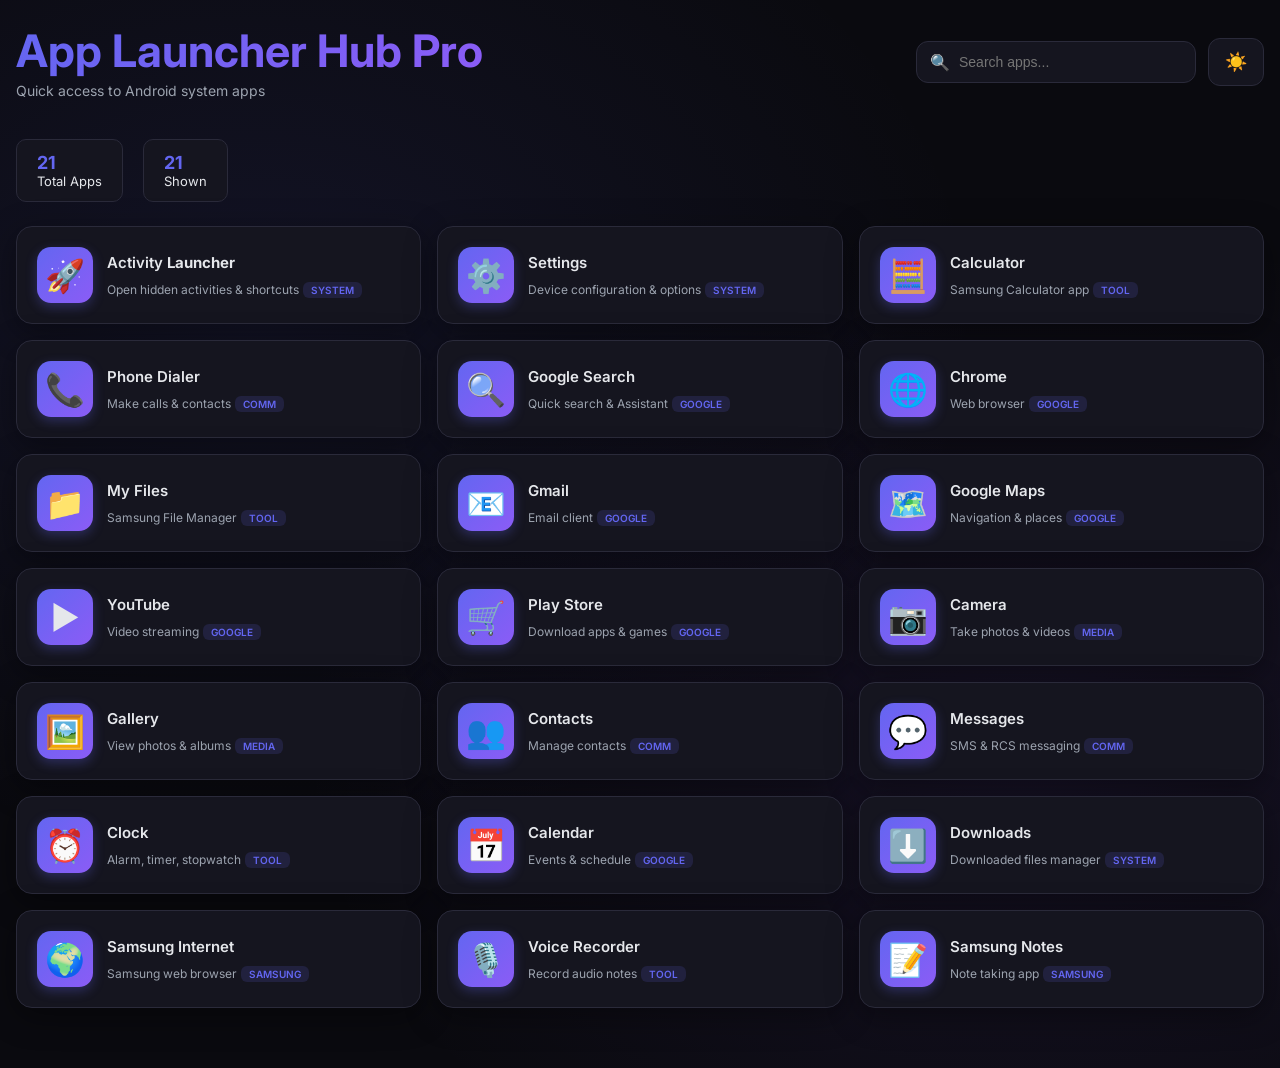
<file: frp.html>
<!DOCTYPE html>
<html lang="en">
<head>
<meta charset="UTF-8">
<meta name="viewport" content="width=device-width, initial-scale=1.0">
<title>App Launcher Hub Pro</title>
<link href="https://fonts.googleapis.com/css2?family=Inter:wght@400;500;600;700&display=swap" rel="stylesheet">
<style>
  :root {
    --bg: #0a0a0f;
    --card: #15151f;
    --card-hover: #1c1c28;
    --text: #e5e7eb;
    --text-muted: #9ca3af;
    --accent: #6366f1;
    --accent2: #8b5cf6;
    --border: #2a2a3a;
    --shadow: 0 8px 32px rgba(0,0,0,0.4);
    --glow: 0 0 20px rgba(99, 102, 241, 0.3);
  }
  
  [data-theme="light"] {
    --bg: #f8fafc;
    --card: #ffffff;
    --card-hover: #f1f5f9;
    --text: #0f172a;
    --text-muted: #64748b;
    --accent: #4f46e5;
    --accent2: #7c3aed;
    --border: #e2e8f0;
    --shadow: 0 8px 32px rgba(0,0,0,0.08);
    --glow: 0 0 20px rgba(79, 70, 229, 0.2);
  }

    * { box-sizing: border-box; margin: 0; padding: 0; }
  
  body {
    font-family: 'Inter', sans-serif;
    background: var(--bg);
    color: var(--text);
    transition: all 0.3s;
    min-height: 100vh;
    background-image: 
      radial-gradient(at 20% 30%, rgba(99, 102, 241, 0.1) 0px, transparent 50%),
      radial-gradient(at 80% 70%, rgba(139, 92, 246, 0.1) 0px, transparent 50%);
  }

  .container { 
    max-width: 1400px; 
    margin: 0 auto; 
    padding: 24px 16px 60px;
  }

  header {
    display: flex;
    justify-content: space-between;
    align-items: center;
    margin-bottom: 40px;
    flex-wrap: wrap;
    gap: 16px;
  }

  .title-group h1 {
    font-size: clamp(1.8rem, 4vw, 2.8rem);
    font-weight: 700;
    background: linear-gradient(135deg, var(--accent), var(--accent2));
    -webkit-background-clip: text;
    -webkit-text-fill-color: transparent;
    background-clip: text;
    margin-bottom: 4px;
  }
  
  .subtitle {
    color: var(--text-muted);
    font-size: 14px;
  }

  .controls {
    display: flex;
    gap: 12px;
    align-items: center;
    flex-wrap: wrap;
  }

  .search-wrapper {
    position: relative;
  }

  #search {
    background: var(--card);
    border: 1px solid var(--border);
    color: var(--text);
    padding: 12px 16px 12px 42px;
    border-radius: 12px;
    font-size: 14px;
    width: 280px;
    transition: 0.2s;
  }
  #search:focus {
    outline: none;
    border-color: var(--accent);
    box-shadow: var(--glow);
  }
  
  .search-icon {
    position: absolute;
    left: 14px;
    top: 50%;
    transform: translateY(-50%);
    color: var(--text-muted);
    pointer-events: none;
  }

  .theme-toggle {
    background: var(--card);
    border: 1px solid var(--border);
    color: var(--text);
    padding: 12px 16px;
    border-radius: 12px;
    cursor: pointer;
    font-size: 18px;
    transition: 0.2s;
  }
  .theme-toggle:hover { 
    background: var(--card-hover);
    box-shadow: var(--glow);
  }

  .stats {
    display: flex;
    gap: 20px;
    margin-bottom: 24px;
    flex-wrap: wrap;
  }
  
  .stat {
    background: var(--card);
    border: 1px solid var(--border);
    padding: 12px 20px;
    border-radius: 10px;
    font-size: 13px;
  }
  .stat strong {
    color: var(--accent);
    font-size: 18px;
    display: block;
  }

  .grid {
    display: grid;
    grid-template-columns: repeat(auto-fill, minmax(320px, 1fr));
    gap: 16px;
  }

  .app-card {
    background: var(--card);
    border: 1px solid var(--border);
    border-radius: 16px;
    padding: 20px;
    transition: all 0.3s cubic-bezier(0.4, 0, 0.2, 1);
    box-shadow: var(--shadow);
    position: relative;
    overflow: hidden;
  }

  .app-card::before {
    content: '';
    position: absolute;
    top: 0;
    left: 0;
    right: 0;
    height: 3px;
    background: linear-gradient(90deg, var(--accent), var(--accent2));
    transform: scaleX(0);
    transform-origin: left;
    transition: transform 0.3s;
  }

  .app-card:hover {
    border-color: var(--accent);
    background: var(--card-hover);
    transform: translateY(-4px);
    box-shadow: var(--glow), var(--shadow);
  }
  
  .app-card:hover::before {
    transform: scaleX(1);
  }

  .app-card a {
    color: var(--text);
    text-decoration: none;
    display: flex;
    align-items: center;
    gap: 14px;
  }

  .icon {
    font-size: 2rem;
    width: 56px;
    height: 56px;
    display: flex;
    align-items: center;
    justify-content: center;
    background: linear-gradient(135deg, var(--accent), var(--accent2));
    border-radius: 14px;
    flex-shrink: 0;
    box-shadow: 0 4px 12px rgba(99, 102, 241, 0.3);
  }

  .app-info { flex: 1; }
  .app-name { 
    display: block; 
    margin-bottom: 4px;
    font-weight: 600;
    font-size: 15px;
  }
  .app-desc { 
    font-size: 12px; 
    color: var(--text-muted); 
    font-weight: 400;
  }
  .app-tag {
    display: inline-block;
    background: rgba(99, 102, 241, 0.15);
    color: var(--accent);
    padding: 2px 8px;
    border-radius: 6px;
    font-size: 10px;
    font-weight: 600;
    margin-top: 6px;
  }

  .no-results {
    text-align: center;
    padding: 60px 20px;
    color: var(--text-muted);
    display: none;
  }

  .note {
    margin-top: 40px;
    padding: 24px;
    background: var(--card);
    border: 1px solid var(--border);
    border-left: 4px solid var(--accent);
    border-radius: 12px;
    font-size: 14px;
    line-height: 1.8;
  }

  .note code {
    background: var(--bg);
    padding: 3px 8px;
    border-radius: 6px;
    font-size: 13px;
    color: var(--accent);
  }

  @media (max-width: 768px) {
    .grid { grid-template-columns: 1fr; }
    #search { width: 100%; }
    .controls { width: 100%; }
    .search-wrapper { flex: 1; }
  }
</style>
</head>
<body>
<div class="container">
  <header>
    <div class="title-group">
      <h1>App Launcher Hub Pro</h1>
      <p class="subtitle">Quick access to Android system apps</p>
    </div>
    <div class="controls">
      <div class="search-wrapper">
        <span class="search-icon">🔍</span>
        <input type="text" id="search" placeholder="Search apps...">
      </div>
      <button class="theme-toggle" id="themeToggle">🌙</button>
    </div>
  </header>

  <div class="stats">
    <div class="stat">
      <strong id="totalApps">21</strong>
      Total Apps
    </div>
    <div class="stat">
      <strong id="visibleApps">21</strong>
      Shown
    </div>
  </div>
  
  <div class="grid" id="appGrid">
    <div class="app-card" data-name="activity launcher hidden activities">
      <a href="intent://de.szalkowski.activitylauncher/#Intent;scheme=android-app;end" target="_blank" rel="noopener">
        <div class="icon">🚀</div>
        <div class="app-info">
          <span class="app-name">Activity <strong>Launcher</strong></span>
          <span class="app-desc">Open hidden activities & shortcuts</span>
          <span class="app-tag">SYSTEM</span>
        </div>
      </a>
    </div>

    <div class="app-card" data-name="settings device configuration">
      <a href="intent://com.android.settings/#Intent;scheme=android-app;end" target="_blank" rel="noopener">
        <div class="icon">⚙️</div>
        <div class="app-info">
          <span class="app-name">Settings</span>
          <span class="app-desc">Device configuration & options</span>
          <span class="app-tag">SYSTEM</span>
        </div>
      </a>
    </div>

    <div class="app-card" data-name="calculator samsung">
      <a href="intent://com.sec.android.app.popupcalculator/#Intent;scheme=android-app;end" target="_blank" rel="noopener">
        <div class="icon">🧮</div>
        <div class="app-info">
          <span class="app-name">Calculator</span>
          <span class="app-desc">Samsung Calculator app</span>
          <span class="app-tag">TOOL</span>
        </div>
      </a>
    </div>

    <div class="app-card" data-name="phone dialer call">
      <a href="intent://com.android.dialer/#Intent;scheme=android-app;end" target="_blank" rel="noopener">
        <div class="icon">📞</div>
        <div class="app-info">
          <span class="app-name">Phone Dialer</span>
          <span class="app-desc">Make calls & contacts</span>
          <span class="app-tag">COMM</span>
        </div>
      </a>
    </div>

    <div class="app-card" data-name="google search quicksearch">
      <a href="intent://com.google.android.googlequicksearchbox/#Intent;scheme=android-app;end" target="_blank" rel="noopener">
        <div class="icon">🔍</div>
        <div class="app-info">
          <span class="app-name">Google Search</span>
          <span class="app-desc">Quick search & Assistant</span>
          <span class="app-tag">GOOGLE</span>
        </div>
      </a>
    </div>

    <div class="app-card" data-name="chrome browser">
      <a href="intent://com.android.chrome/#Intent;scheme=android-app;end" target="_blank" rel="noopener">
        <div class="icon">🌐</div>
        <div class="app-info">
          <span class="app-name">Chrome</span>
          <span class="app-desc">Web browser</span>
          <span class="app-tag">GOOGLE</span>
        </div>
      </a>
    </div>

    <div class="app-card" data-name="my files file manager samsung">
      <a href="intent://com.sec.android.app.myfiles/#Intent;scheme=android-app;end" target="_blank" rel="noopener">
        <div class="icon">📁</div>
        <div class="app-info">
          <span class="app-name">My Files</span>
          <span class="app-desc">Samsung File Manager</span>
          <span class="app-tag">TOOL</span>
        </div>
      </a>
    </div>

    <div class="app-card" data-name="gmail email">
      <a href="intent://com.google.android.gm/#Intent;scheme=android-app;end" target="_blank" rel="noopener">
        <div class="icon">📧</div>
        <div class="app-info">
          <span class="app-name">Gmail</span>
          <span class="app-desc">Email client</span>
          <span class="app-tag">GOOGLE</span>
        </div>
      </a>
    </div>

    <div class="app-card" data-name="google maps navigation">
      <a href="intent://com.google.android.apps.maps/#Intent;scheme=android-app;end" target="_blank" rel="noopener">
        <div class="icon">🗺️</div>
        <div class="app-info">
          <span class="app-name">Google Maps</span>
          <span class="app-desc">Navigation & places</span>
          <span class="app-tag">GOOGLE</span>
        </div>
      </a>
    </div>

    <div class="app-card" data-name="youtube video">
      <a href="intent://com.google.android.youtube/#Intent;scheme=android-app;end" target="_blank" rel="noopener">
        <div class="icon">▶️</div>
        <div class="app-info">
          <span class="app-name">YouTube</span>
          <span class="app-desc">Video streaming</span>
          <span class="app-tag">GOOGLE</span>
        </div>
      </a>
    </div>

    <div class="app-card" data-name="play store apps">
      <a href="intent://com.android.vending/#Intent;scheme=android-app;end" target="_blank" rel="noopener">
        <div class="icon">🛒</div>
        <div class="app-info">
          <span class="app-name">Play Store</span>
          <span class="app-desc">Download apps & games</span>
          <span class="app-tag">GOOGLE</span>
        </div>
      </a>
    </div>

    <div class="app-card" data-name="camera photo">
      <a href="intent://com.sec.android.app.camera/#Intent;scheme=android-app;end" target="_blank" rel="noopener">
        <div class="icon">📷</div>
        <div class="app-info">
          <span class="app-name">Camera</span>
          <span class="app-desc">Take photos & videos</span>
          <span class="app-tag">MEDIA</span>
        </div>
      </a>
    </div>

    <div class="app-card" data-name="gallery photos images">
      <a href="intent://com.sec.android.gallery3d/#Intent;scheme=android-app;end" target="_blank" rel="noopener">
        <div class="icon">🖼️</div>
        <div class="app-info">
          <span class="app-name">Gallery</span>
          <span class="app-desc">View photos & albums</span>
          <span class="app-tag">MEDIA</span>
        </div>
      </a>
    </div>

    <div class="app-card" data-name="contacts phone book">
      <a href="intent://com.android.contacts/#Intent;scheme=android-app;end" target="_blank" rel="noopener">
        <div class="icon">👥</div>
        <div class="app-info">
          <span class="app-name">Contacts</span>
          <span class="app-desc">Manage contacts</span>
          <span class="app-tag">COMM</span>
        </div>
      </a>
    </div>

    <div class="app-card" data-name="messages sms text">
      <a href="intent://com.google.android.apps.messaging/#Intent;scheme=android-app;end" target="_blank" rel="noopener">
        <div class="icon">💬</div>
        <div class="app-info">
          <span class="app-name">Messages</span>
          <span class="app-desc">SMS & RCS messaging</span>
          <span class="app-tag">COMM</span>
        </div>
      </a>
    </div>

    <div class="app-card" data-name="clock alarm timer">
      <a href="intent://com.google.android.deskclock/#Intent;scheme=android-app;end" target="_blank" rel="noopener">
        <div class="icon">⏰</div>
        <div class="app-info">
          <span class="app-name">Clock</span>
          <span class="app-desc">Alarm, timer, stopwatch</span>
          <span class="app-tag">TOOL</span>
        </div>
      </a>
    </div>

    <div class="app-card" data-name="calendar schedule">
      <a href="intent://com.google.android.calendar/#Intent;scheme=android-app;end" target="_blank" rel="noopener">
        <div class="icon">📅</div>
        <div class="app-info">
          <span class="app-name">Calendar</span>
          <span class="app-desc">Events & schedule</span>
          <span class="app-tag">GOOGLE</span>
        </div>
      </a>
    </div>

    <div class="app-card" data-name="downloads files">
      <a href="intent://com.android.documentsui/#Intent;scheme=android-app;end" target="_blank" rel="noopener">
        <div class="icon">⬇️</div>
        <div class="app-info">
          <span class="app-name">Downloads</span>
          <span class="app-desc">Downloaded files manager</span>
          <span class="app-tag">SYSTEM</span>
        </div>
      </a>
    </div>

    <div class="app-card" data-name="samsung internet browser">
      <a href="intent://com.sec.android.app.sbrowser/#Intent;scheme=android-app;end" target="_blank" rel="noopener">
        <div class="icon">🌍</div>
        <div class="app-info">
          <span class="app-name">Samsung Internet</span>
          <span class="app-desc">Samsung web browser</span>
          <span class="app-tag">SAMSUNG</span>
        </div>
      </a>
    </div>

    <div class="app-card" data-name="voice recorder audio">
      <a href="intent://com.sec.android.app.voicenote/#Intent;scheme=android-app;end" target="_blank" rel="noopener">
        <div class="icon">🎙️</div>
        <div class="app-info">
          <span class="app-name">Voice Recorder</span>
          <span class="app-desc">Record audio notes</span>
          <span class="app-tag">TOOL</span>
        </div>
      </a>
    </div>

    <div class="app-card" data-name="notes samsung notes">
      <a href="intent://com.samsung.android.app.notes/#Intent;scheme=android-app;end" target="_blank" rel="noopener">
        <div class="icon">📝</div>
        <div class="app-info">
          <span class="app-name">Samsung Notes</span>
          <span class="app-desc">Note taking app</span>
          <span class="app-tag">SAMSUNG</span>
        </div>
      </a>
    </div>
  </div>

  <div class="no-results" id="noResults">
    <h3>No apps found</h3>
    <p>Try searching with different keywords</p>
  </div>
</div>

<script>
  // Theme toggle
  const themeToggle = document.getElementById('themeToggle');
  const html = document.documentElement;
  const currentTheme = localStorage.getItem('theme') || 'dark';
  
  html.setAttribute('data-theme', currentTheme);
  themeToggle.textContent = currentTheme === 'dark' ? '☀️' : '🌙';
  
  themeToggle.addEventListener('click', () => {
    const newTheme = html.getAttribute('data-theme') === 'dark' ? 'light' : 'dark';
    html.setAttribute('data-theme', newTheme);
    localStorage.setItem('theme', newTheme);
    themeToggle.textContent = newTheme === 'dark' ? '☀️' : '🌙';
  });

  // Search filter with counter
  const search = document.getElementById('search');
  const cards = document.querySelectorAll('.app-card');
  const visibleApps = document.getElementById('visibleApps');
  const noResults = document.getElementById('noResults');
  
  search.addEventListener('input', (e) => {
    const query = e.target.value.toLowerCase();
    let visible = 0;
    
    cards.forEach(card => {
      const text = card.dataset.name.toLowerCase();
      const isVisible = text.includes(query);
      card.style.display = isVisible ? 'block' : 'none';
      if (isVisible) visible++;
    });
    
    visibleApps.textContent = visible;
    noResults.style.display = visible === 0 ? 'block' : 'none';
  });
</script>
</body>
</html>
</file>
